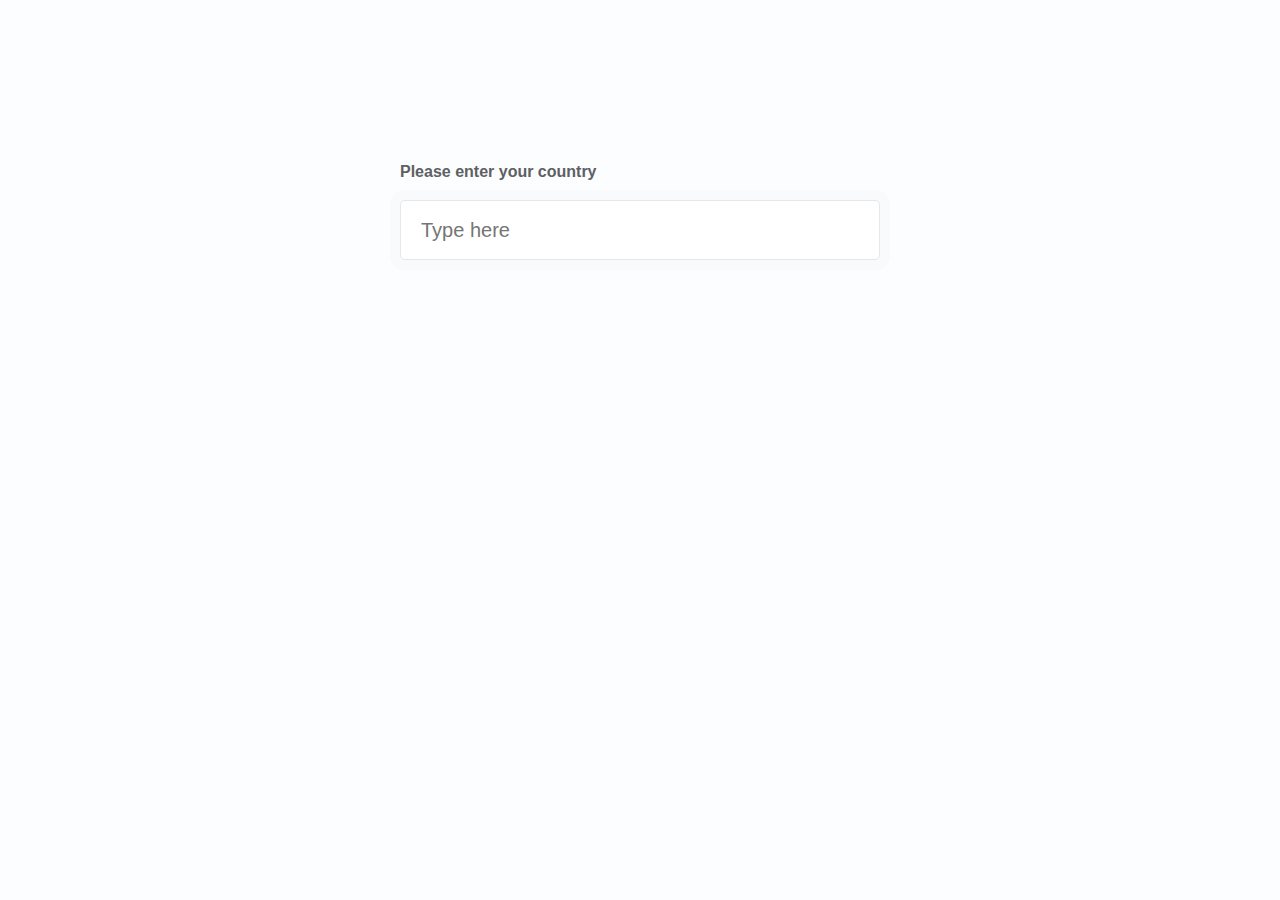
<file: Auto-Completion/index.html>
<!DOCTYPE html>
<html>
    <head>
        <meta charset="utf-8">
        <title>JavaScript for Web Designers - Textbox autocomplete demo</title>

        <link rel="stylesheet" href="style.css">
    </head>
    <body>
        <div class="container">
            <form action="">
                <label for="autocomplete">Please enter your country</label>
                <input type="text" id="country" name="country" placeholder="Type here">
            </form>

            <ul id="autocomplete-results"></ul>
        </div> <!-- end container -->

        <script src="script.js"></script>
    </body>
</html>
</file>
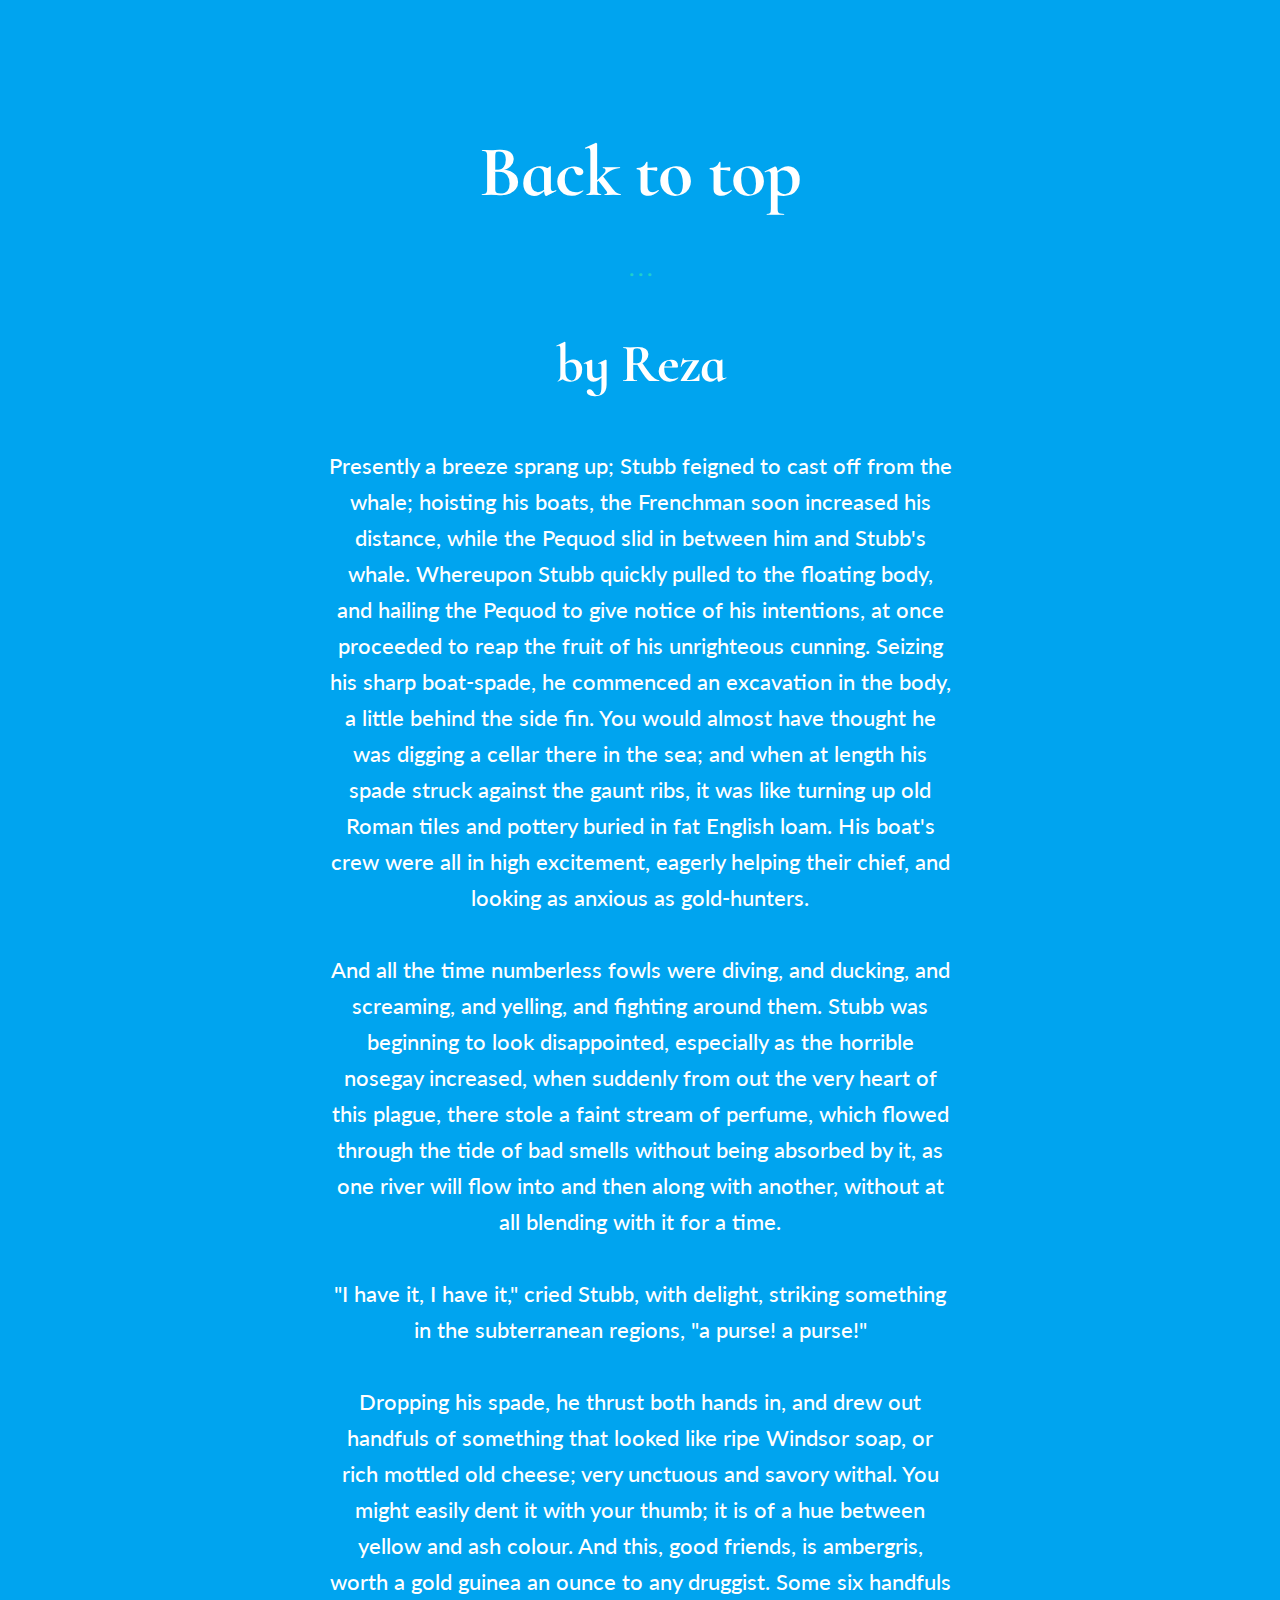
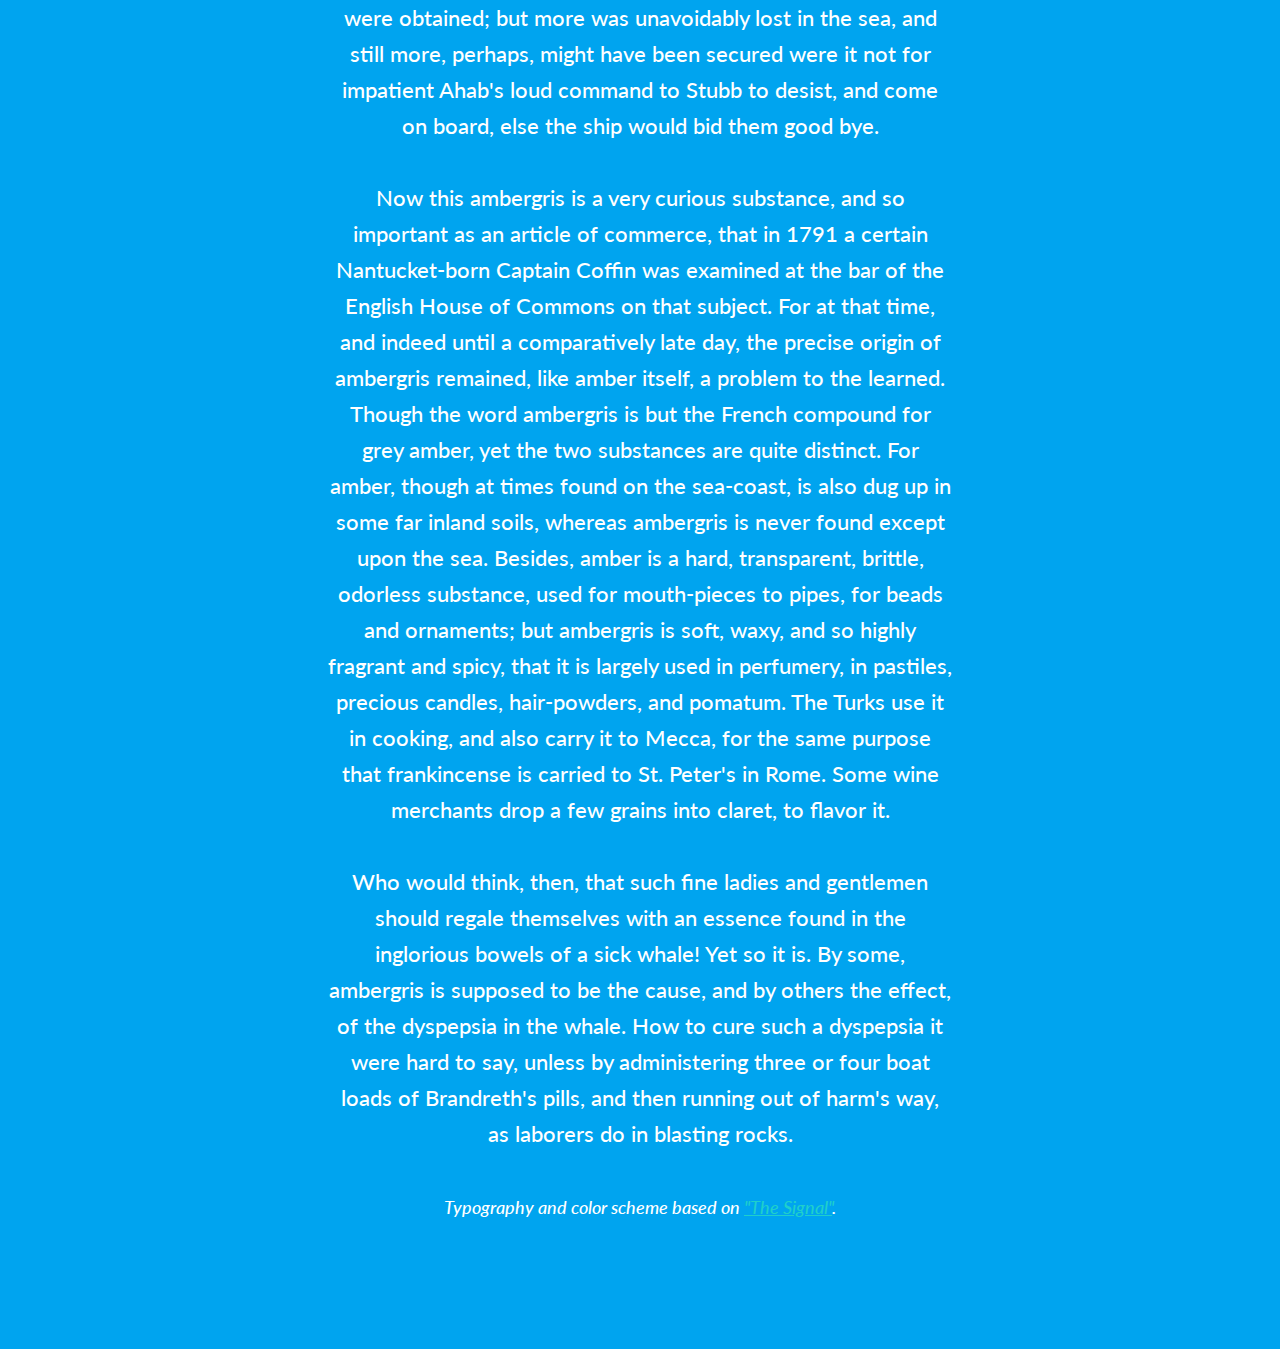
<file: back-to-top-button/index.html>
<!DOCTYPE html>
<html>
    <head>
        <meta charset="utf-8">
        <title>JavaScript for Web Designers - Back to top button demo</title>

        <link rel="stylesheet" href="https://fonts.googleapis.com/css?family=Cormorant+Infant:700,700italic|Lato:400,400italic,700">
        <link rel="stylesheet" href="style.css">
    </head>
    <body>
        <header id="top">
            <h1>Back to top</h1>
            <h2>by Reza</h2>
        </header>

        <main>
            <p>Presently a breeze sprang up; Stubb feigned to cast off from the whale; hoisting his boats, the Frenchman soon increased his distance, while the Pequod slid in between him and Stubb's whale. Whereupon Stubb quickly pulled to the floating body, and hailing the Pequod to give notice of his intentions, at once proceeded to reap the fruit of his unrighteous cunning. Seizing his sharp boat-spade, he commenced an excavation in the body, a little behind the side fin. You would almost have thought he was digging a cellar there in the sea; and when at length his spade struck against the gaunt ribs, it was like turning up old Roman tiles and pottery buried in fat English loam. His boat's crew were all in high excitement, eagerly helping their chief, and looking as anxious as gold-hunters.</p>

            <p>And all the time numberless fowls were diving, and ducking, and screaming, and yelling, and fighting around them. Stubb was beginning to look disappointed, especially as the horrible nosegay increased, when suddenly from out the very heart of this plague, there stole a faint stream of perfume, which flowed through the tide of bad smells without being absorbed by it, as one river will flow into and then along with another, without at all blending with it for a time.</p>

            <p>"I have it, I have it," cried Stubb, with delight, striking something in the subterranean regions, "a purse! a purse!"</p>

            <p>Dropping his spade, he thrust both hands in, and drew out handfuls of something that looked like ripe Windsor soap, or rich mottled old cheese; very unctuous and savory withal. You might easily dent it with your thumb; it is of a hue between yellow and ash colour. And this, good friends, is ambergris, worth a gold guinea an ounce to any druggist. Some six handfuls were obtained; but more was unavoidably lost in the sea, and still more, perhaps, might have been secured were it not for impatient Ahab's loud command to Stubb to desist, and come on board, else the ship would bid them good bye.</p>

            <p>Now this ambergris is a very curious substance, and so important as an article of commerce, that in 1791 a certain Nantucket-born Captain Coffin was examined at the bar of the English House of Commons on that subject. For at that time, and indeed until a comparatively late day, the precise origin of ambergris remained, like amber itself, a problem to the learned. Though the word ambergris is but the French compound for grey amber, yet the two substances are quite distinct. For amber, though at times found on the sea-coast, is also dug up in some far inland soils, whereas ambergris is never found except upon the sea. Besides, amber is a hard, transparent, brittle, odorless substance, used for mouth-pieces to pipes, for beads and ornaments; but ambergris is soft, waxy, and so highly fragrant and spicy, that it is largely used in perfumery, in pastiles, precious candles, hair-powders, and pomatum. The Turks use it in cooking, and also carry it to Mecca, for the same purpose that frankincense is carried to St. Peter's in Rome. Some wine merchants drop a few grains into claret, to flavor it.</p>

            <p>Who would think, then, that such fine ladies and gentlemen should regale themselves with an essence found in the inglorious bowels of a sick whale! Yet so it is. By some, ambergris is supposed to be the cause, and by others the effect, of the dyspepsia in the whale. How to cure such a dyspepsia it were hard to say, unless by administering three or four boat loads of Brandreth's pills, and then running out of harm's way, as laborers do in blasting rocks.</p>
        </main>

        <footer>
            <p><small><em>Typography and color scheme based on <a href="http://typespiration.com/design/the-signal/">"The Signal"</a>.</em></small></p>
            <a id="back-to-top" href="#">Top</a>
        </footer>

 <script src='script.js'></script>
    </body>
</html>
</file>
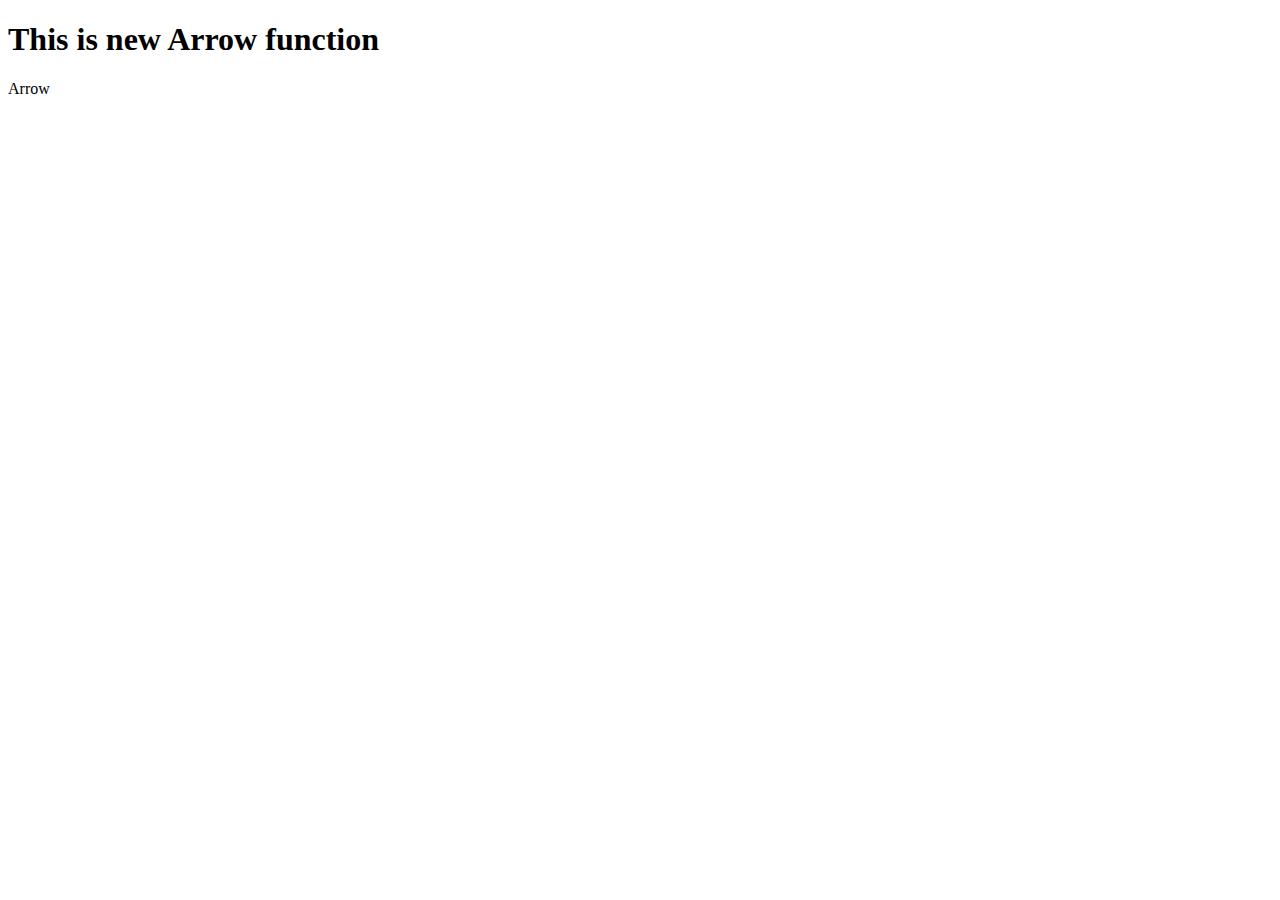
<file: es6-laracasts/arrow.html>
<!DOCTYPE html>
<html lang="en">
<head>
    <meta charset="UTF-8">
    <meta name="viewport" content="width=device-width, initial-scale=1.0">
    <meta http-equiv="X-UA-Compatible" content="ie=edge">
    <title>Arrow</title>
</head>
<body>

    <h1>This is new Arrow function</h1>
    

    Arrow

    <div class="arrow"></div>



<script>
const materials = [
  'Bangladesh',
  'India',
  'Pakistan',
  'Nepal'
  'Singgapur'
];

console.log(materials.map(material => material.length));

for (var j in materials[i]) 
     {
      console.log(" " + materials[i][j]);
     }
     
// document.getElementById("arrow").innerHTML = material.length ; 

    
</script>
    
</body>
</html>
</file>
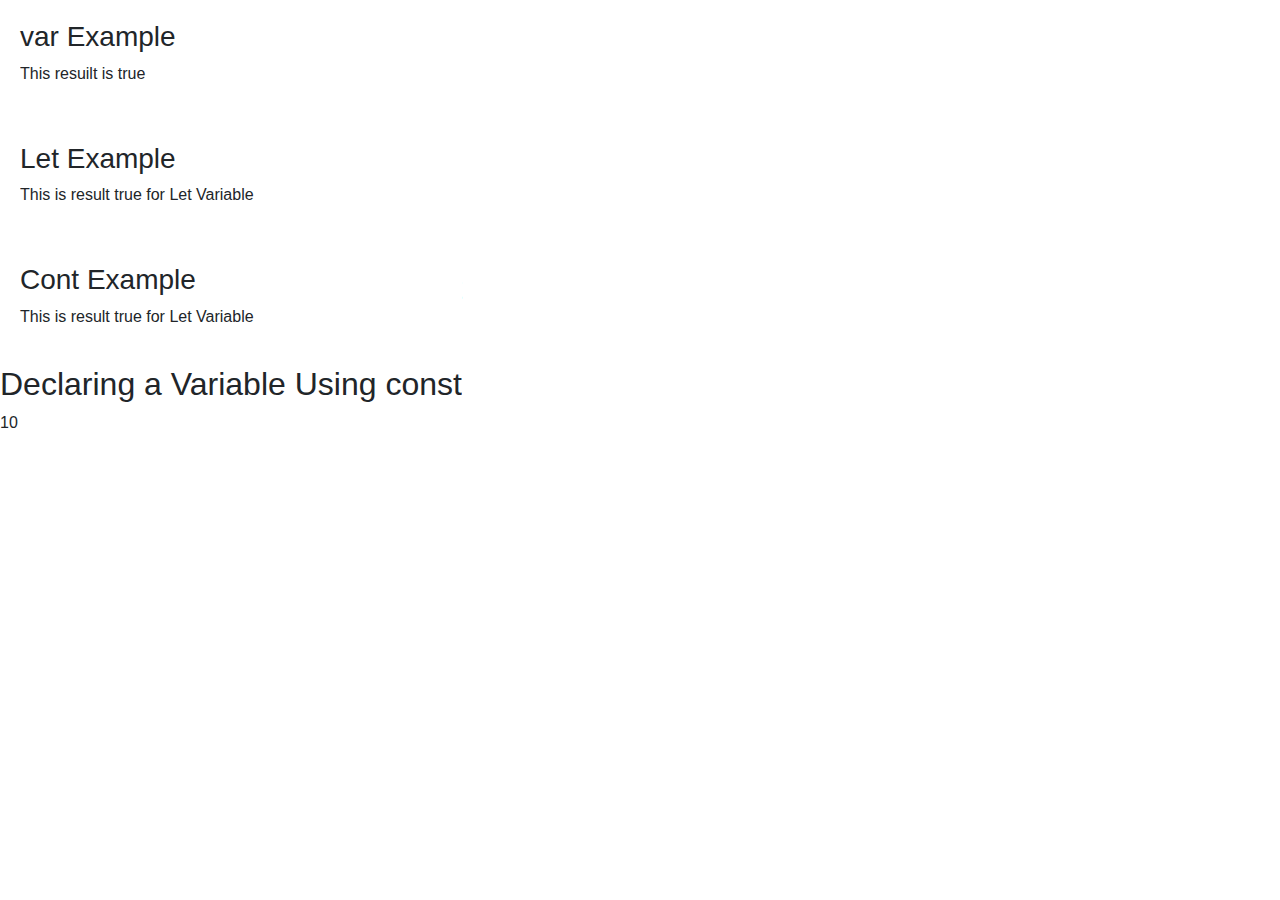
<file: es6-laracasts/demo2.html>
<!DOCTYPE html>
<html lang="en">
<head>
    <meta charset="UTF-8">
    <meta name="viewport" content="width=device-width, initial-scale=1.0">
    <meta http-equiv="X-UA-Compatible" content="ie=edge">
    <title>Document</title>
    <link rel="stylesheet" href="https://stackpath.bootstrapcdn.com/bootstrap/4.4.1/css/bootstrap.min.css" integrity="sha384-Vkoo8x4CGsO3+Hhxv8T/Q5PaXtkKtu6ug5TOeNV6gBiFeWPGFN9MuhOf23Q9Ifjh" crossorigin="anonymous">
    <link href='https://use.fontawesome.com/releases/v5.7.2/css/all.css'>
</head>
<body>
    <div class="card-body">
        <h3>var Example </h3>
        <p id="letvsvar"></p>
        
    </div>


    <div class="card-body">
        <h3>Let Example </h3>
        <p id="letex"></p>
        
    </div>
	
	    <div class="card-body">
        <h3>Cont Example </h3>
        <p id="conttex"></p>
        
    </div>
	
	
	<h2>Declaring a Variable Using const</h2>

 

<p id="demo"></p>

 

<script>
var  x = 10;
// Here x is 10
{  
  const x = 2;
  // Here x is 2
}
// Here x is 10
document.getElementById("demo").innerHTML = x;
</script>

    <script>

        var varVariable ="This resuilt is true";

        document.getElementById("letvsvar").innerHTML = varVariable ; 
    </script>

<script>

     let letVariable ="This is result true for Let Variable";
    document.getElementById("letex").innerHTML = letVariable ; 
</script>

<script>

   var  x = 12;
// Here x is 12
{  
  const x = 4;
  // Here x is 4
}
// Here x is 12
    document.getElementById("conttex").innerHTML = letVariable ; 
</script>

</body>
</html>
</file>
<file: Auto-Completion/style.css>
* {
    box-sizing: border-box;
    -webkit-font-smoothing: antialised;
}

body {
    background-color: #fbfdff;
    font: 16px/1.5 Helvetica, Arial, sans-serif;
    color: #5E6063;
}

.container {
    width: 30em;
    margin: 10em auto;
}

label {
    display: block;
    margin-bottom: 1em;
    font-weight: bold;
}

input[type="text"] {
    width: 100%;
    background: #FFFFFF;
    border: none;
    border: 1px solid #E2E8EE;
    box-shadow: 0 0 0 10px rgba(146,151,156,0.03);
    border-radius: 5px;
    height: 60px;
    font-size: 20px;
    outline: none;
    padding-left: 1em;
}

#autocomplete-results {
    opacity: 0;
    color: #8B8D90;
    background: #FFFFFF;
    border: 1px solid #E2E8EE;
    font-size: 20px;
    margin: 10px 0 0 0;
    padding: 0;
}

    #autocomplete-results li {
        list-style: none;
        padding: 1em;
    }

        #autocomplete-results li.highlighted {
            background-color: #E2E8EE;
            color: #5E6063;
        }

#autocomplete-results.visible {
    opacity: 1;
}
</file>
<file: back-to-top-button/style.css>
* {
    box-sizing: border-box;
    -webkit-font-smoothing: antialised;
}

body {
    background-color: #00A4EF;
    padding: 5em 20em;
}

h1 {
	color: #fff;
	font-family: 'Cormorant Infant';
	font-size: 72px;
	font-weight: 700;
	line-height: 72px;
	letter-spacing: -1px;
	margin-bottom: 48px;
	text-align: center;
}

    h1:after {
        color: #1fcfcb;
    	display: block;
    	content: '. . .';
    	font-size: 26px;
    	line-height: 24px;
    	height: 24px;
    	margin: 48px auto;
    }

h2 {
	color: #fff;
	font-family: 'Cormorant Infant';
	font-size: 54px;
	font-weight: 700;
	line-height: 72px;
	letter-spacing: -1px;
	margin-bottom: 48px;
	text-align: center;
}

p {
	color: #fff;
	font-family: 'Lato';
	font-size: 22px;
	font-weight: 500;
	line-height: 36px;
	margin-bottom: 36px;
	text-align: center;
}

a {
	color: #1fcfcb;
    font-family: 'Lato';
}

    a:hover {
    	color: #fff;
    }

#back-to-top {
    position: fixed;
    bottom: 3em;
    right: 3em;
    background-color: rgba(255, 255, 255, .9);
    color: #313943;
    border: none;
    border-radius: 5px;
    padding: 1em;
    text-transform: uppercase;
    cursor: pointer;
    font-weight: 700;
    box-shadow: 0 0 2em 0 rgba(0, 0, 0, .25);
    transition: all .3s ease-in-out;
    display: inline-block;
    opacity: 0;
    text-decoration: none;
    font-size: .75em;
}

    #back-to-top:hover {
        background-color: #fff;
        padding: 1em 3em;
    }

#back-to-top.visible {
    opacity: 1;
}
</file>
